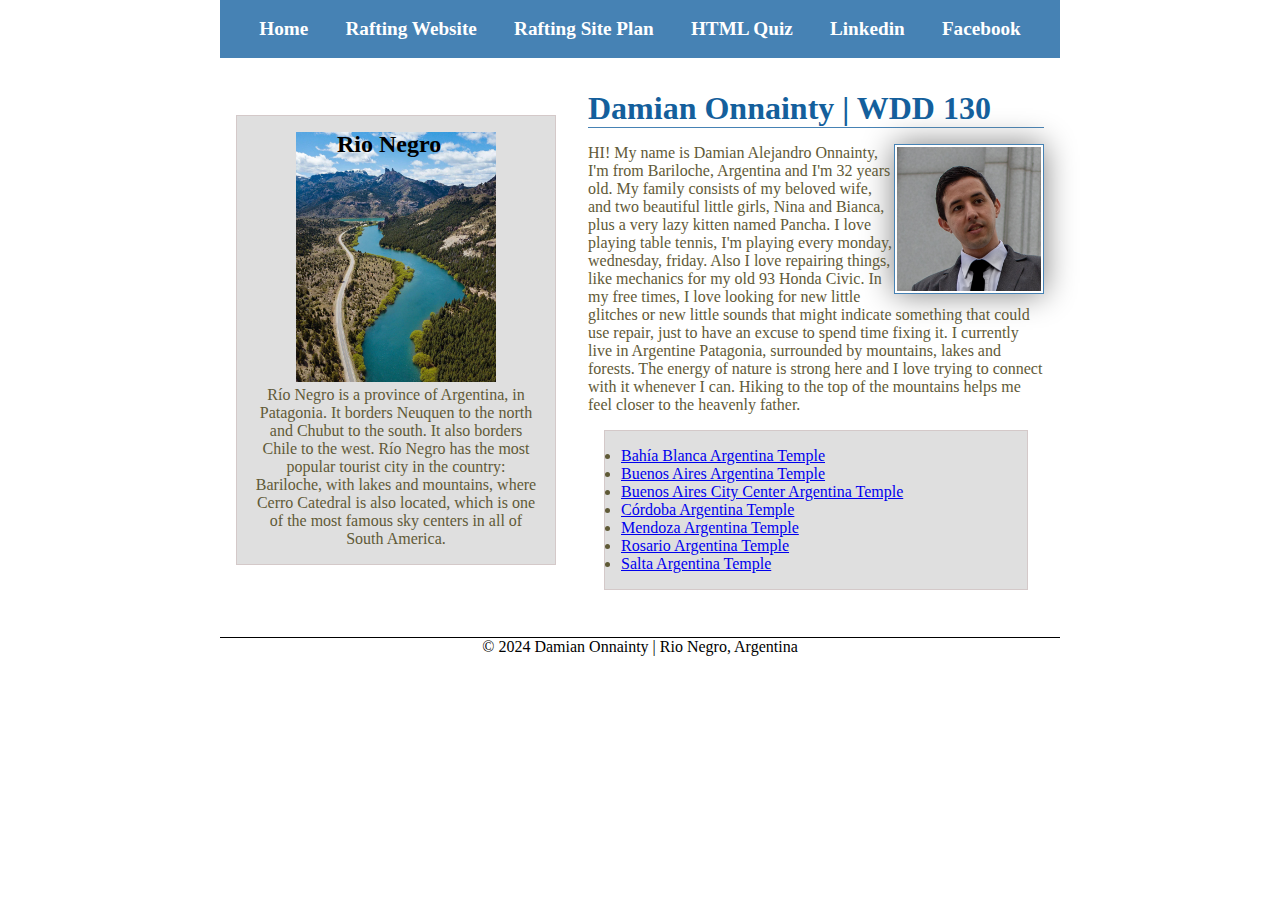
<file: index.html>
<!-- Last modified date: 2024-05-22 -->

<!DOCTYPE html>
<html lang="en-US">
<head>
    <link rel="stylesheet" href="styles/styles.css">
    <meta charset="utf-8">
    <meta name="viewport" content="width=device-width, initial-scale=1.0">

    <title>Damian Onnainty | WDD 130</title>
    <meta name="description" content="A common layout on the web called 'index'">
    <meta name="author" content="Damian Onnainty">
</head>
<body>
    <header>
        <nav>
            <a href="#">Home</a>
            <a href="wwr/">Rafting Website</a>
            <a href="wwr/site-plan-rafting.html">Rafting Site Plan</a>
            <a href="quiz.html">HTML Quiz</a>
            <a href="https://linkedin.com/in/damian-onnainty/">Linkedin</a>
            <a href="https://facebook.com/">Facebook</a>
        </nav>
    </header>

    <div class="grid">
        <main>
            <h1>Damian Onnainty | WDD 130</h1>
            <img src="images/profile.jpg" alt="Hi, I'm Damian Onnainty" width="200">
            <p>HI! My name is Damian Alejandro Onnainty, I'm from Bariloche, 
            Argentina and I'm 32 years old. My family consists of my beloved wife, 
            and two beautiful little girls, Nina and Bianca, plus a very lazy kitten 
            named Pancha. I love playing table tennis, I'm playing every monday, wednesday,
            friday. Also I love repairing things, like mechanics for my old 93 Honda Civic. 
            In my free times, I love looking for new little glitches or new little sounds 
            that might indicate something that could use repair, just to have an excuse to spend 
            time fixing it. I currently live in Argentine Patagonia, surrounded by mountains, 
            lakes and forests. The energy of nature is strong here and I love trying to connect 
            with it whenever I can. Hiking to the top of the mountains helps me feel closer 
            to the heavenly father.</p>
            <ul class="box">
                <li><a href="https://www.churchofjesuschrist.org/temples/details/bahia-blanca-argentina-temple?lang=eng" target="_blank">Bahía Blanca Argentina Temple</a></li>
                <li><a href="https://www.churchofjesuschrist.org/temples/details/buenos-aires-argentina-temple?lang=eng" target="_blank">Buenos Aires Argentina Temple</a></li>
                <li><a href="https://www.churchofjesuschrist.org/temples/details/buenos-aires-city-center-argentina-temple?lang=eng" target="_blank">Buenos Aires City Center Argentina Temple</a></li>
                <li><a href="https://www.churchofjesuschrist.org/temples/details/cordoba-argentina-temple?lang=eng" target="_blank">Córdoba Argentina Temple</a></li>
                <li><a href="https://www.churchofjesuschrist.org/temples/details/mendoza-argentina-temple?lang=eng" target="_blank">Mendoza Argentina Temple</a></li>
                <li><a href="https://www.churchofjesuschrist.org/temples/details/rosario-argentina-temple?lang=eng" target="_blank">Rosario Argentina Temple</a></li>
                <li><a href="https://www.churchofjesuschrist.org/temples/details/salta-argentina-temple?lang=eng" target="_blank">Salta Argentina Temple</a></li>
            </ul>
        </main>

        <aside class="box">
            <h2>Rio Negro</h2>
            <img src="images/Rio-Negro-Argentina.jpg" alt="Bariloche, Rio Negro Landscape">
            <p>Río Negro is a province of Argentina, in Patagonia. 
            It borders Neuquen to the north and Chubut to the south.
            It also borders Chile to the west. 
            Río Negro has the most popular tourist city in the country: Bariloche, 
            with lakes and mountains, where Cerro Catedral is also located, 
            which is one of the most famous sky centers in all of South America.</p>
        </aside>
    </div>
    
    <footer>
        <p>&copy; 2024 Damian Onnainty | Rio Negro, Argentina</p>
    </footer>
</body>

</html>
</file>
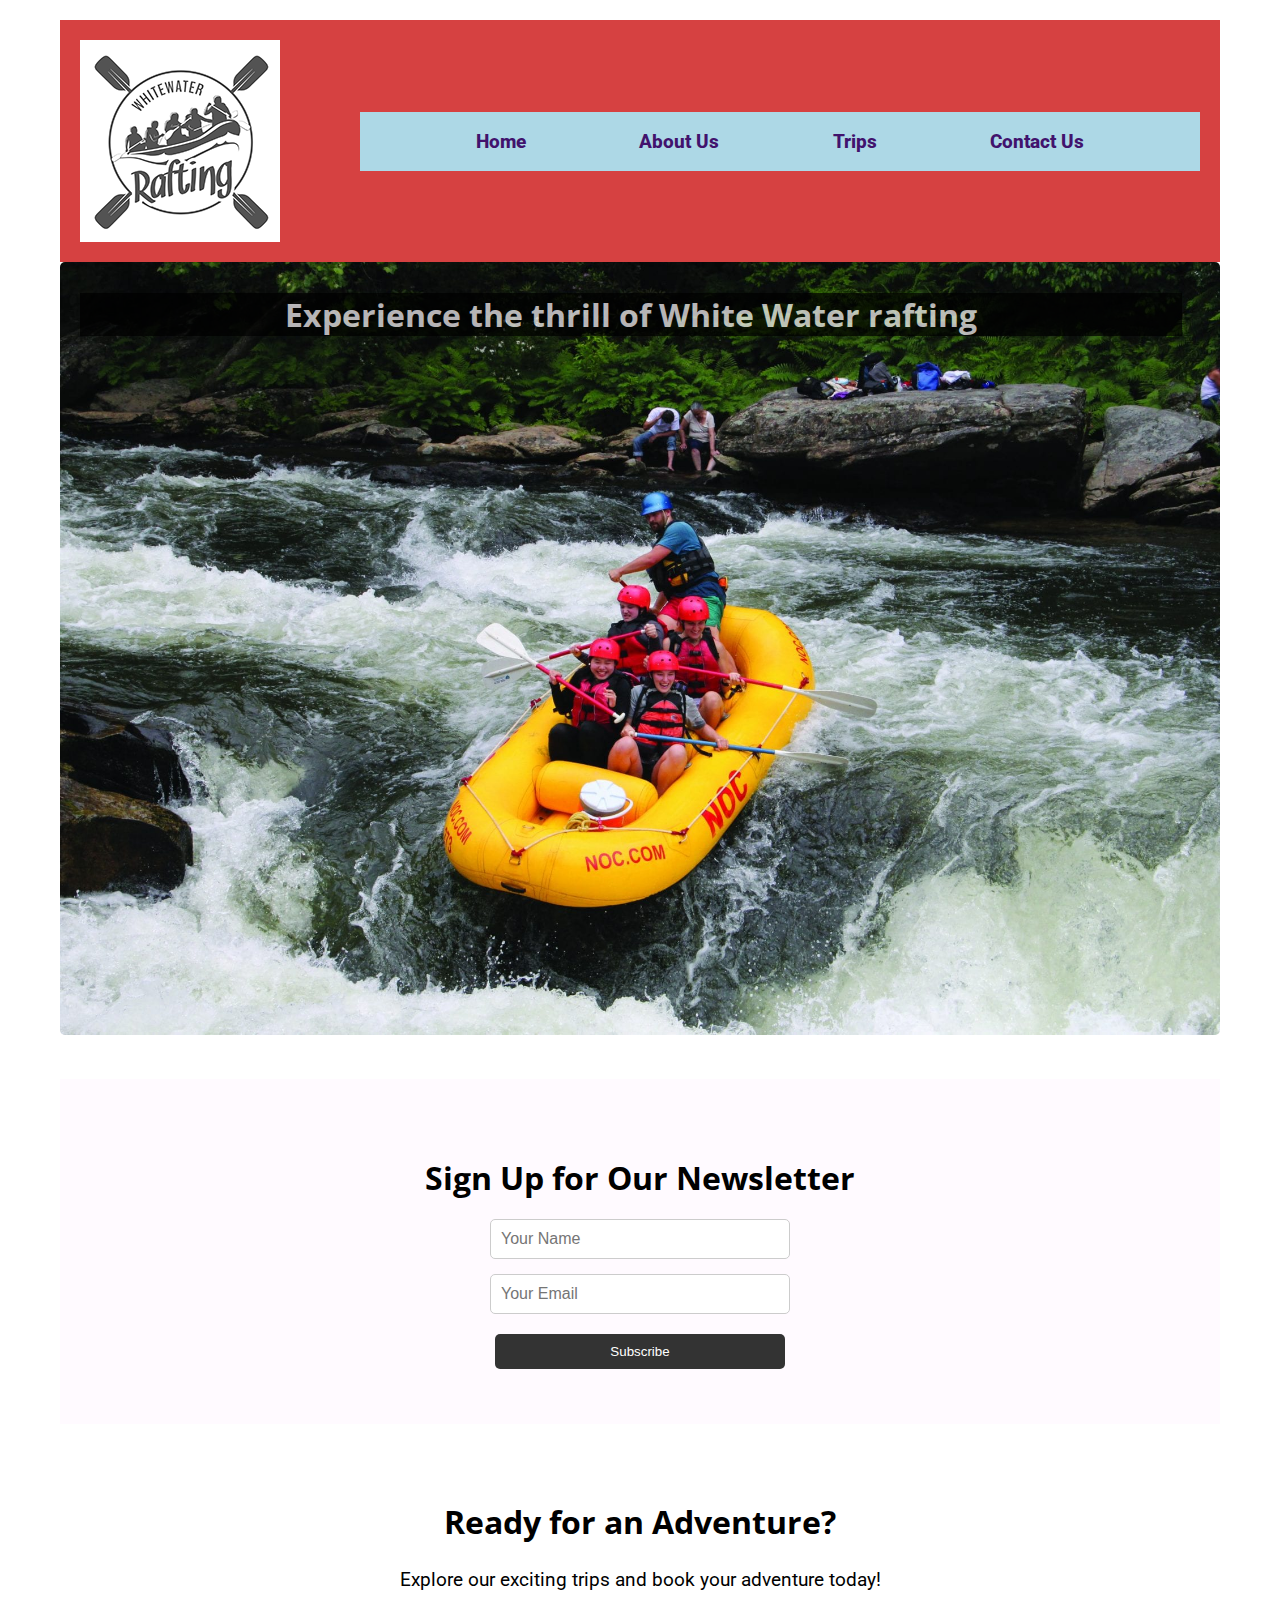
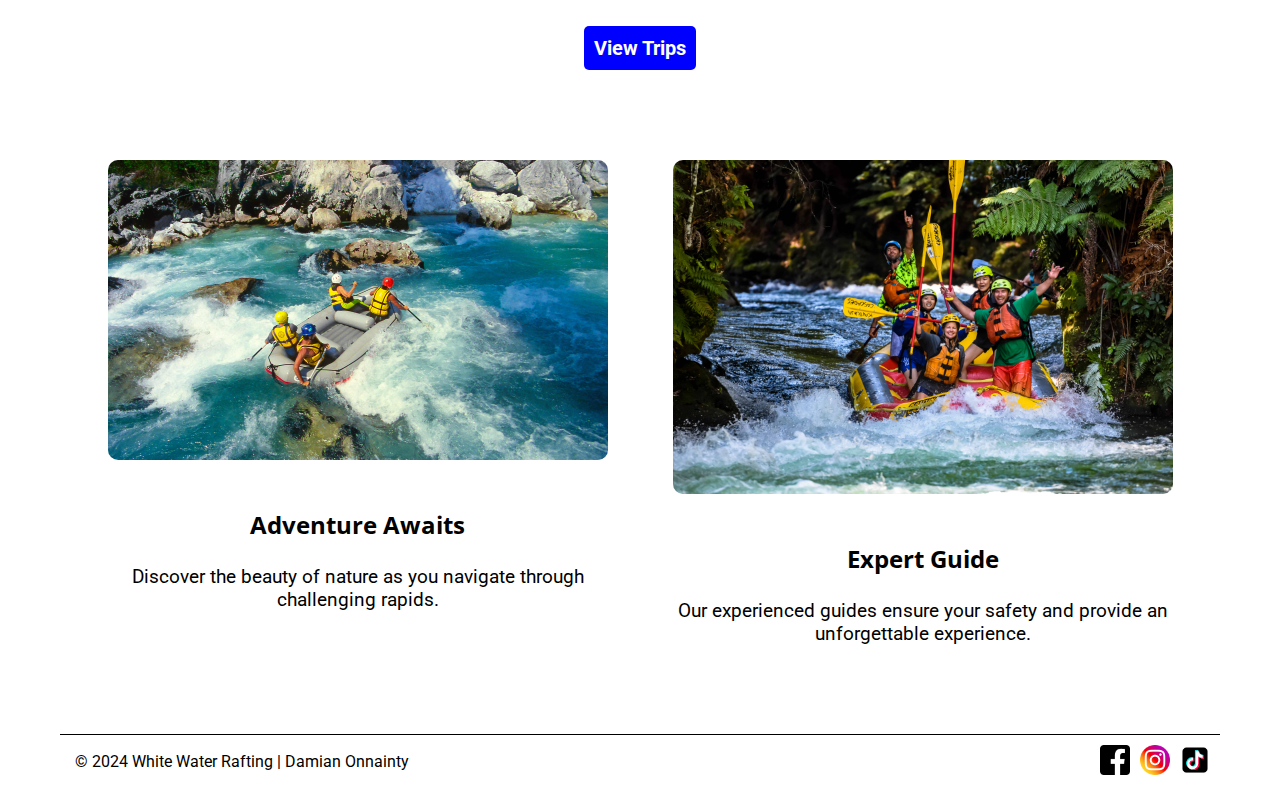
<file: wwr/index.html>
<!DOCTYPE html>
<html lang="en-US">
<head>
    <link rel="stylesheet" href="styles/rafting.css">
    <meta charset="utf-8">
    <meta name="viewport" content="width=device-width, initial-scale=1.0">
    <title>Home | Damian Onnainty</title>
    <meta name="description" content="Contact information">
    <meta name="author" content="Damian Onnainty">
</head>
<body>
    <header>
        <img src="images/logo.png" alt="Rafting Site Logo">
        <nav>
            <a href="index.html">Home</a>
            <a href="about.html">About Us</a>
            <a href="trips.html">Trips</a>
            <a href="contact.html">Contact Us</a>
        </nav>
    </header>

    <main>
        <section class="hero1">
             <img src="images/friendly.jpg" alt="Rafting Adventure">
             <h1>Experience the thrill of White Water rafting</h1>
        </section>
 
        <section class="newsletter">
             <h2>Sign Up for Our Newsletter</h2>
             <form>
                 <input type="text" placeholder="Your Name">
                 <input type="text" placeholder="Your Email">
                 <button type="submit">Subscribe</button> 
             </form>
        </section>
        <section class="call-to-action">
             <h2>Ready for an Adventure?</h2>
             <p>Explore our exciting trips and book your adventure today!</p>
             <a href="trips.html" class="button">View Trips</a>
        </section>
 
        <section class="grid-layout">
             <div class="grid-items">
                 <img src="images/rafting_experience1.jpg" alt="Rafting Experience 1">
                 <h3>Adventure Awaits</h3>
                 <p>Discover the beauty of nature as you navigate through challenging rapids.</p>
             </div>
             <div class="grid-items">
                 <img src="images/rafting_experience2.jpg" alt="Rafting Experience 2">
                 <h3>Expert Guide</h3>
                 <p>Our experienced guides ensure your safety and provide an unforgettable experience.</p>
             </div>
        </section>
    </main>

    <footer>
        <p>&copy; 2024 White Water Rafting | Damian Onnainty</p>
        <div class="social-links">
            <a href="https://facebook.com"><img src="images/logo-facebook.png" alt="Facebook"></a>
            <a href="https://instagram.com"><img src="images/logo-ig.png" alt="Instagram"></a>
            <a href="https://tiktok.com"><img src="images/tik-tok-logo.png" alt="TikTok"></a>
        </div>
    </footer>
</body>
</html>
</file>
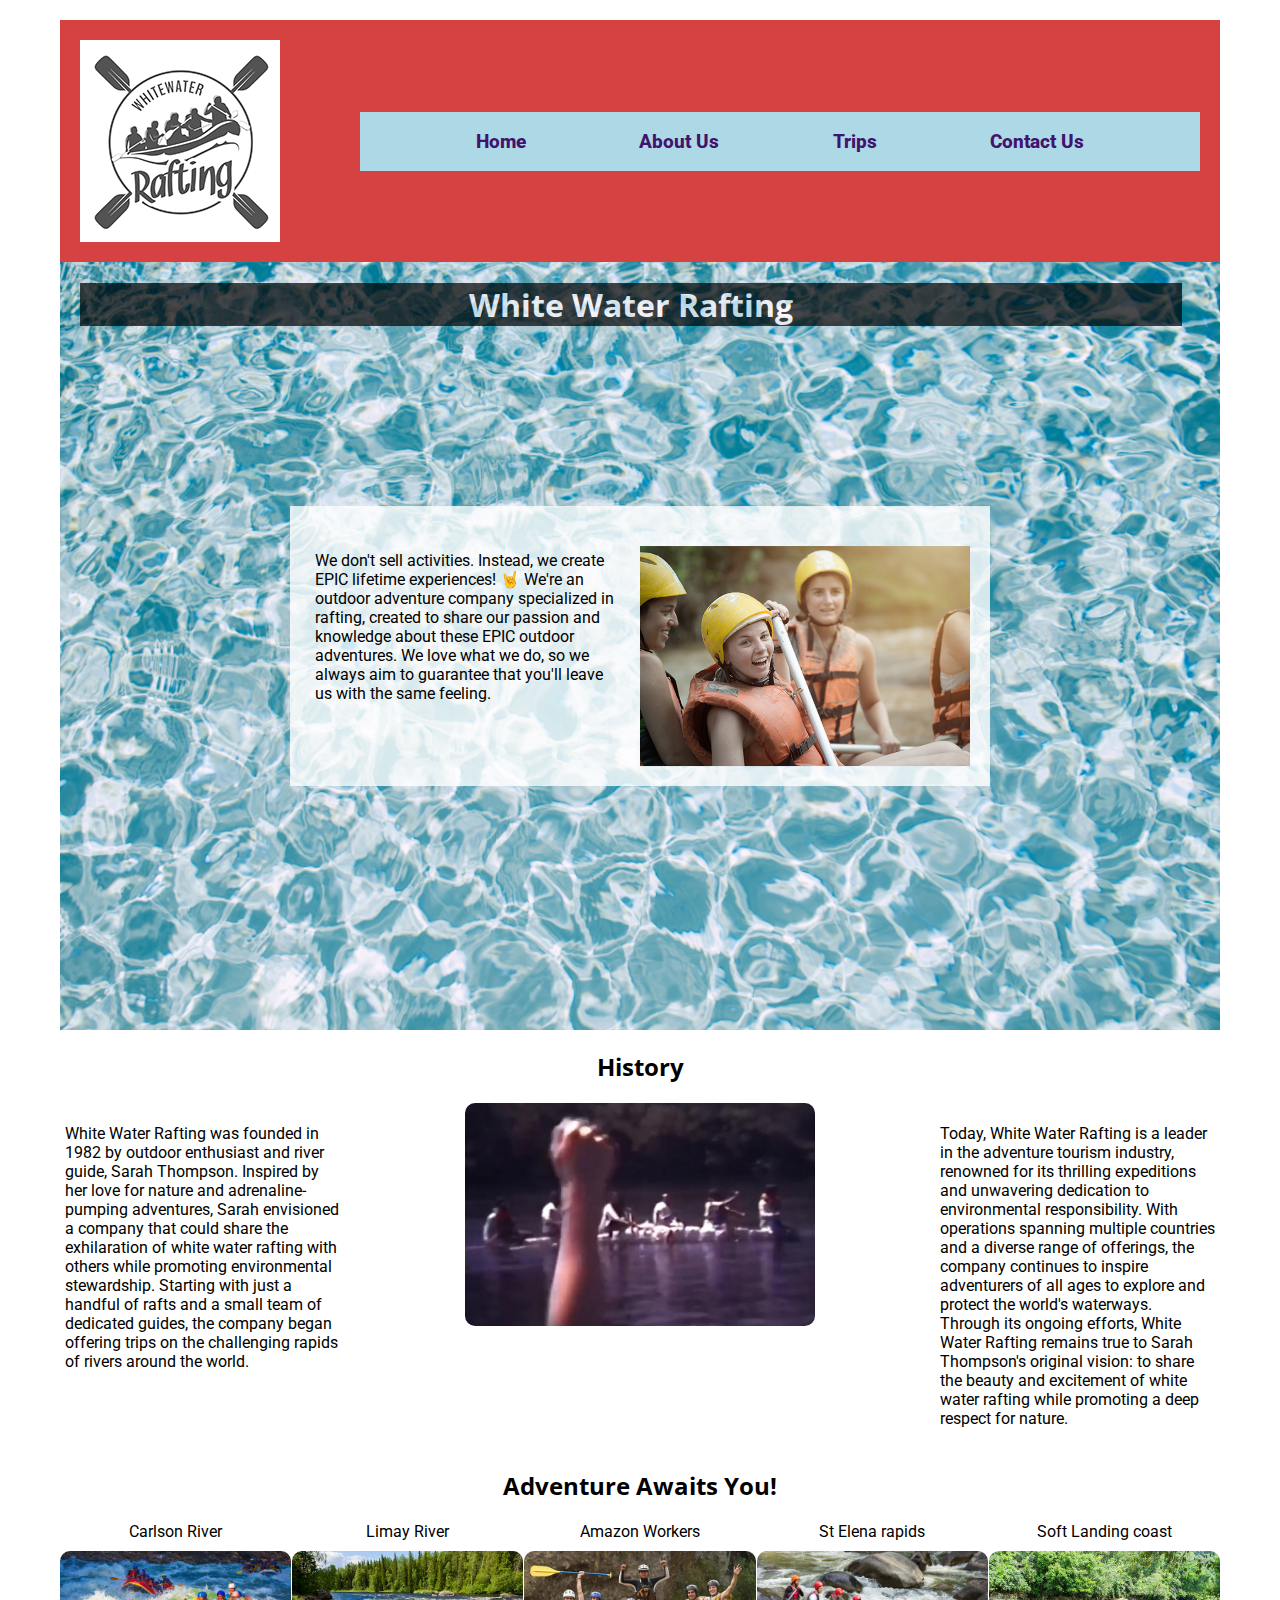
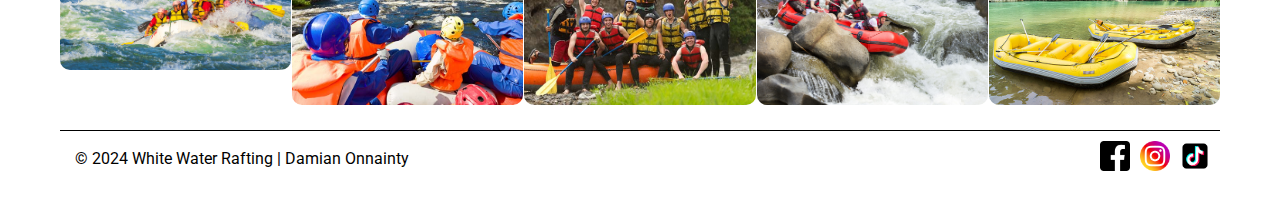
<file: wwr/about.html>
<!DOCTYPE html>
<html lang="en-US">
<head>
    <link rel="stylesheet" href="styles/rafting.css">
    <meta charset="utf-8">
    <meta name="viewport" content="width=device-width, initial-scale=1.0">
    <title>About us | White Water Rafting</title>
    <meta name="description" content="Includes the information about the company">
    <meta name="author" content="Damian Onnainty">
</head>
<body>
    <header>
        <img src="images/logo.png" alt="Logo">
        <nav>
            <a href="index.html">Home</a>
            <a href="about.html">About Us</a>
            <a href="trips.html">Trips</a>
            <a href="contact.html">Contact Us</a>
        </nav>
    </header>

    <main>
        <div class="hero">
            <img src="images/river-wide2.jpeg" alt="Hero">
            <h1>White Water Rafting</h1>
            <article>
                <h2></h2>
                <img src="images/rafting21_600.png" alt="Rafting Employee">
                <p>We don't sell activities. Instead, we create EPIC lifetime experiences! 🤘
                We're an outdoor adventure company specialized in rafting, created to share our passion and knowledge about these EPIC outdoor adventures.
                We love what we do, so we always aim to guarantee that you'll leave us with the same feeling.
                </p>
            </article>
        </div>

        <section>
            <h2>History</h2>
            <div class="history">
                <p>White Water Rafting was founded in 1982 by outdoor enthusiast and river guide, Sarah Thompson. Inspired by her love for nature and adrenaline-pumping adventures, Sarah envisioned a company that could share the exhilaration of white water rafting with others while promoting environmental stewardship. Starting with just a handful of rafts and a small team of dedicated guides, the company began offering trips on the challenging rapids of rivers around the world.</p>
                <img src="images/history.jpg" alt="History">
                <p>Today, White Water Rafting is a leader in the adventure tourism industry, renowned for its thrilling expeditions and unwavering dedication to environmental responsibility. With operations spanning multiple countries and a diverse range of offerings, the company continues to inspire adventurers of all ages to explore and protect the world's waterways. Through its ongoing efforts, White Water Rafting remains true to Sarah Thompson's original vision: to share the beauty and excitement of white water rafting while promoting a deep respect for nature.</p>
            </div>
        </section>

        <section>
            <h2>Adventure Awaits You!</h2>
            <div class="figu">
                <figure>
                    <figcaption>Carlson River</figcaption>
                    <img src="images/rafting12_1024.jpg" alt="rafting">
                </figure>
                <figure>
                    <figcaption>Limay River</figcaption>
                    <img src="images/rafting52_600.jpg" alt="Rafting">
                </figure>
                <figure>
                    <figcaption>Amazon Workers</figcaption>
                    <img src="images/rafting59_600.jpg" alt="Rafting">
                </figure>
                <figure>
                    <figcaption>St Elena rapids</figcaption>
                    <img src="images/rafting40_1024.jpg" alt="Rafting">
                </figure>
                <figure>
                    <figcaption>Soft Landing coast</figcaption>
                    <img src="images/rafting26_600.jpg" alt="Rafting">
                </figure>
            </div>
            
        </section>
    </main>
 
    <footer>
        <p>&copy; 2024 White Water Rafting | Damian Onnainty</p>
        <div class="social-links">
            <a href="https://facebook.com"><img src="images/logo-facebook.png" alt="Facebook"></a>
            <a href="https://instagram.com"><img src="images/logo-ig.png" alt="Instagram"></a>
            <a href="https://tiktok.com"><img src="images/tik-tok-logo.png" alt="TikTok"></a>
        </div>
    </footer>
</body>
</html>
</file>
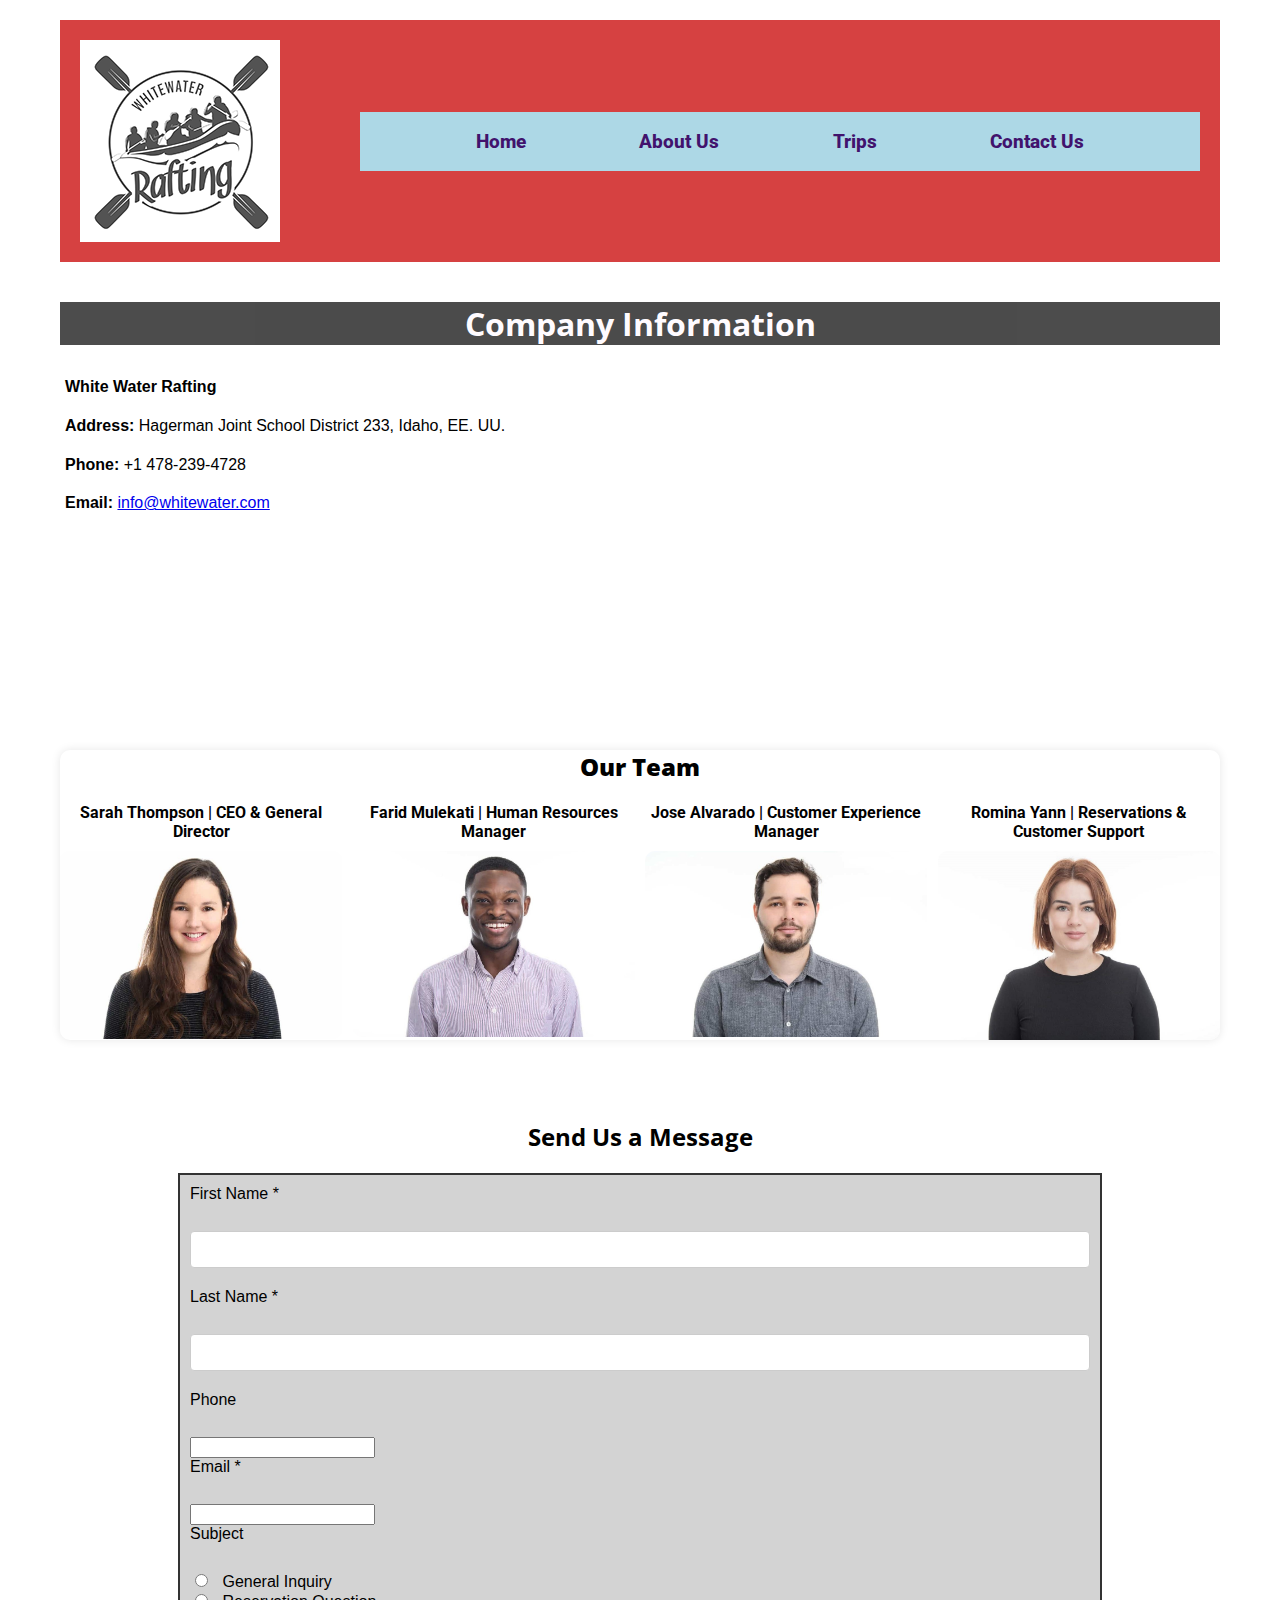
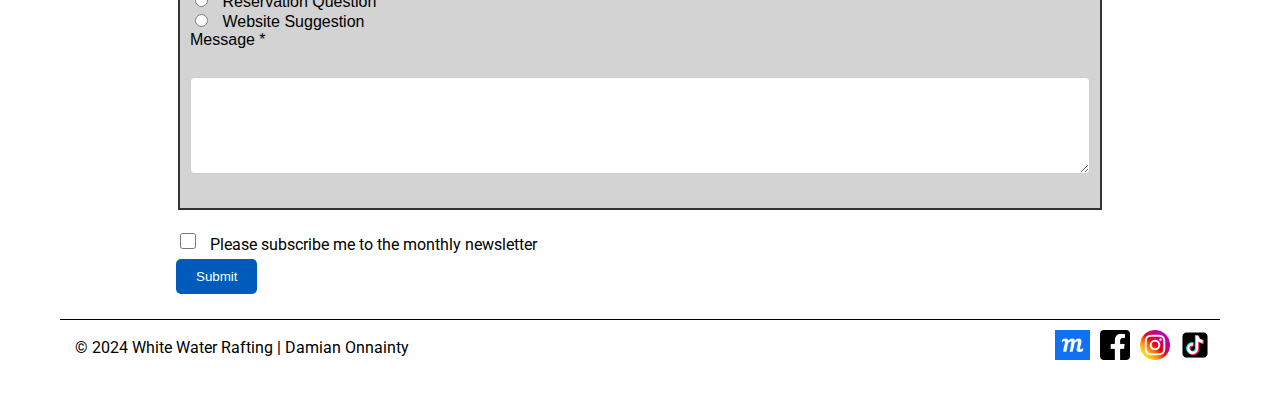
<file: wwr/contact.html>
<!DOCTYPE html>
<html lang="en-US">
<head>
    <link rel="stylesheet" href="styles/rafting.css">
    <meta charset="utf-8">
    <meta name="viewport" content="width=device-width, initial-scale=1.0">
    <title>Contact us | White Water Rafting</title>
    <meta name="description" content="Contact information">
    <meta name="author" content="Damian Onnainty">
</head>
<body>
    <header>
        <img src="images/logo.png" alt="Rafting Site Logo">
        <nav>
            <a href="index.html">Home</a>
            <a href="about.html">About Us</a>
            <a href="trips.html">Trips</a>
            <a href="contact.html">Contact Us</a>
        </nav>
    </header>

    <main>
        <section class="company-info-section">
            <h1>Company Information</h1>
            <div class="company-info-grid">
                <div class="company-details">
                    <p><b>White Water Rafting</b></p>
                    <p><b>Address:</b> Hagerman Joint School District 233, Idaho, EE. UU.</p>
                    <p><b>Phone:</b> +1 478-239-4728</p>
                    <p><b>Email:</b> <a href="mailto:info@whitewater.com">info@whitewater.com</a></p>
                </div>
                <div class="map">
                    <iframe src="https://www.google.com/maps/embed?pb=!1m21!1m12!1m3!1d434.91436390958734!2d-114.89339346277785!3d42.83603307126429!2m3!1f0!2f0!3f0!3m2!1i1024!2i768!4f13.1!4m6!3e6!4m0!4m3!3m2!1d42.8360372!2d-114.8933153!5e0!3m2!1ses!2sar!4v1716397989158!5m2!1ses!2sar" allowfullscreen></iframe>
                </div>
            </div>
        </section>

        <section class="employees">
            <h2><strong>Our Team</strong></h2>
            <div class="employee">
                <figure>
                    <figcaption><b>Sarah Thompson | CEO & General Director</b></figcaption>
                    <img src="images/profiles_photo/SarahThompson.jpg" alt="Employee">
                </figure>
                <figure>
                    <figcaption><b>Farid Mulekati | Human Resources Manager</b></figcaption>
                    <img src="images/profiles_photo/FaridMulekati.jpg" alt="Employee">
                </figure>
                <figure>
                    <figcaption><b>Jose Alvarado | Customer Experience Manager</b></figcaption>
                    <img src="images/profiles_photo/JoseAlvarado.jpg" alt="Employee">
                </figure>
                <figure>
                    <figcaption><b>Romina Yann | Reservations & Customer Support</b></figcaption>
                    <img src="images/profiles_photo/RominaYann.jpg" alt="Employee">
                </figure>
            </div>
        </section>

        <section class="form">
            <h2>Send Us a Message</h2>
            <form action="/submit-quiz" method="post">
                <fieldset>
                    <div>
                        <label for="firstName">First Name *</label><br>
                        <input type="text" id="firstName" name="firstName" required>
                    </div>

                    <div>
                        <label for="lastName">Last Name *</label><br>
                        <input type="text" id="lastName" name="lastName" required>
                    </div>

                    <div>
                        <label for="phone">Phone</label><br>
                        <input id="phone" name="phone">
                    </div>

                    <div>
                        <label for="email">Email *</label><br>
                        <input id="email" name="email" required>
                    </div>

                    <div>
                        <label>Subject</label><br>
                        <input type="radio" id="info" name="subject" value="Info">
                        <label for="info">General Inquiry</label><br>
                        <input type="radio" id="availability" name="subject" value="availability">
                        <label for="availability">Reservation Question</label><br>
                        <input type="radio" id="web" name="subject" value="web">
                        <label for="web">Website Suggestion</label>
                    </div>


                    <div>
                        <label for="message">Message *</label><br>
                        <textarea id="message" name="message" rows="5" cols="40" required></textarea>
                    </div>
                </fieldset>
                <div>
                    <input type="checkbox" id="subscribe" name="subscribe" required>
                    <label for="subscribe">Please subscribe me to the monthly newsletter</label>
                </div>
                <button type="submit">Submit</button>
            </form>
        </section>
    </main>
    <footer>
        <p>&copy; 2024 White Water Rafting | Damian Onnainty</p>
        <div class="social-links">
            <a href="https://app.moqups.com/kOOHJhOQp72PhK2BQtRANDQ9X5PG9F7o/view/page/ad12de680"><img src="images/mockup-logo.png" alt="Mockup - Contact Us wireframe"></a>
            <a href="https://facebook.com"><img src="images/logo-facebook.png" alt="Facebook"></a>
            <a href="https://instagram.com"><img src="images/logo-ig.png" alt="Instagram"></a>
            <a href="https://tiktok.com"><img src="images/tik-tok-logo.png" alt="TikTok"></a>
        </div>
    </footer>
</body>
</html>
</file>
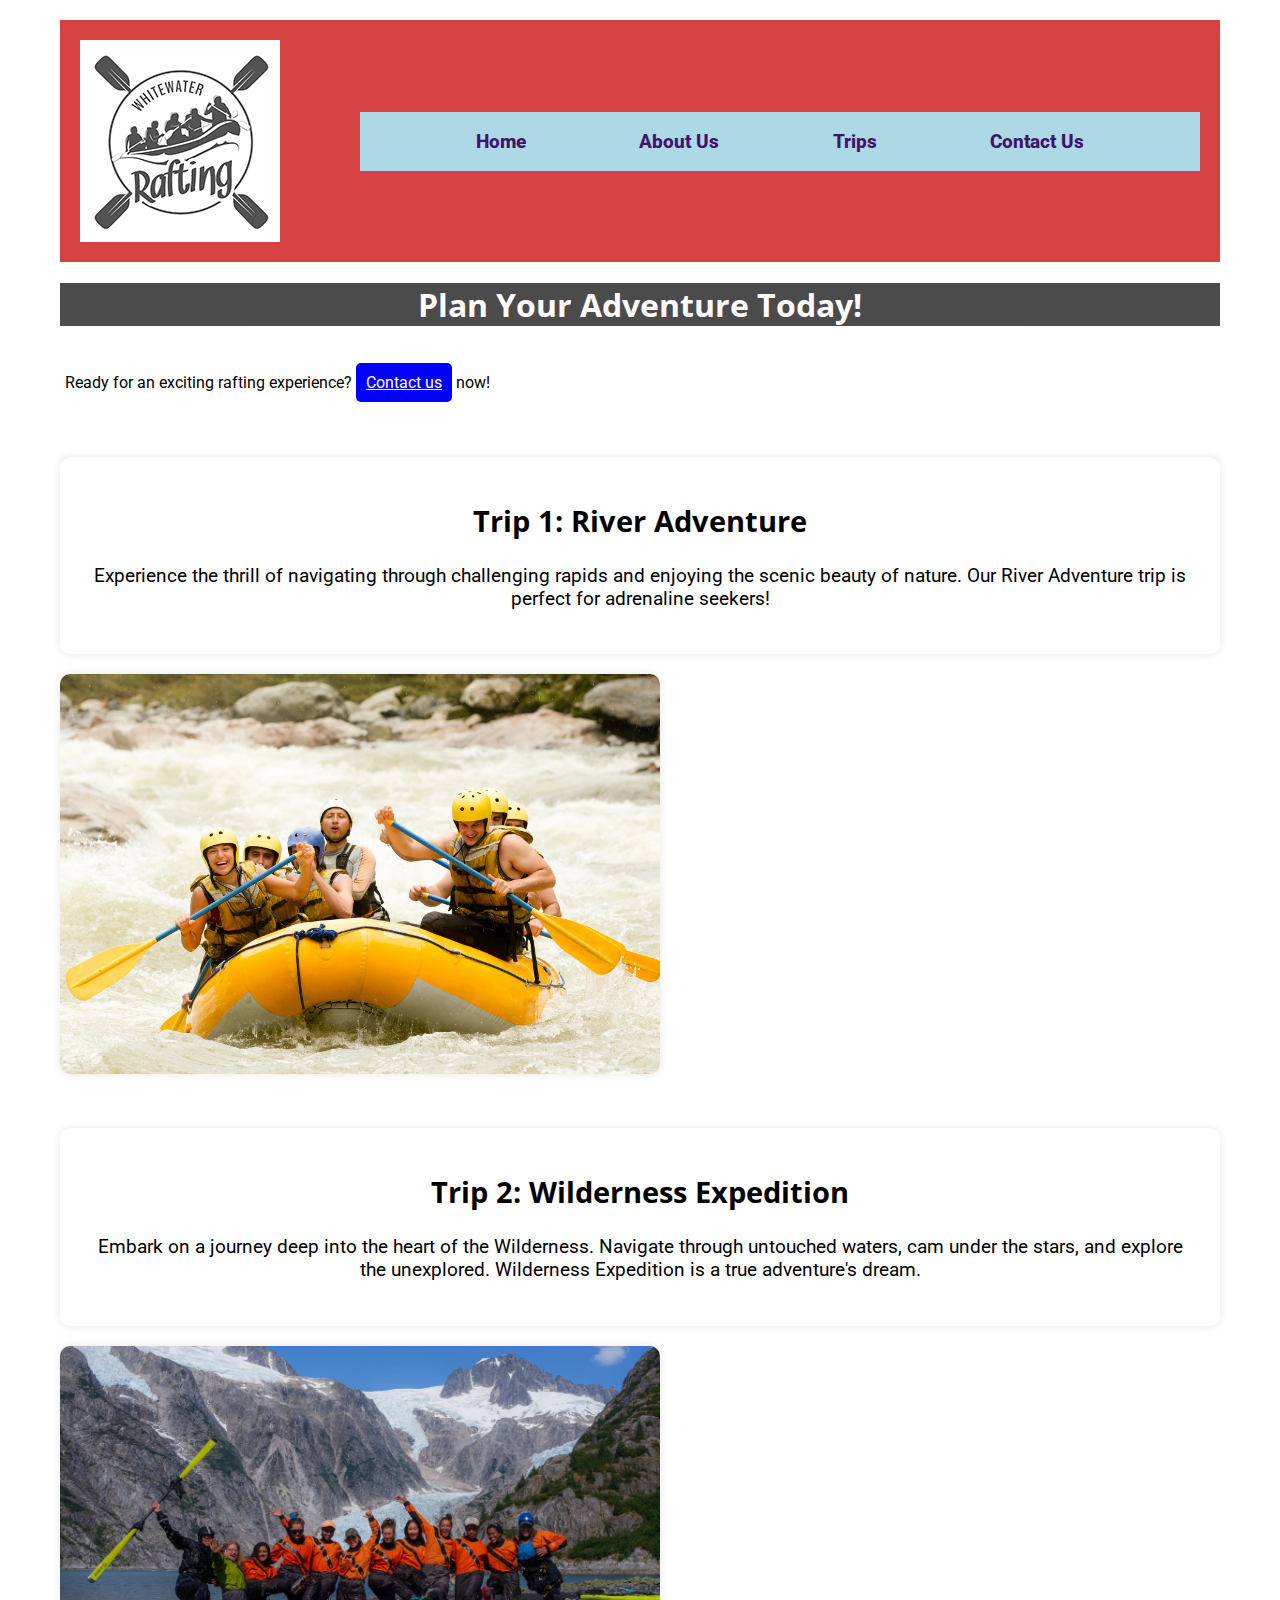
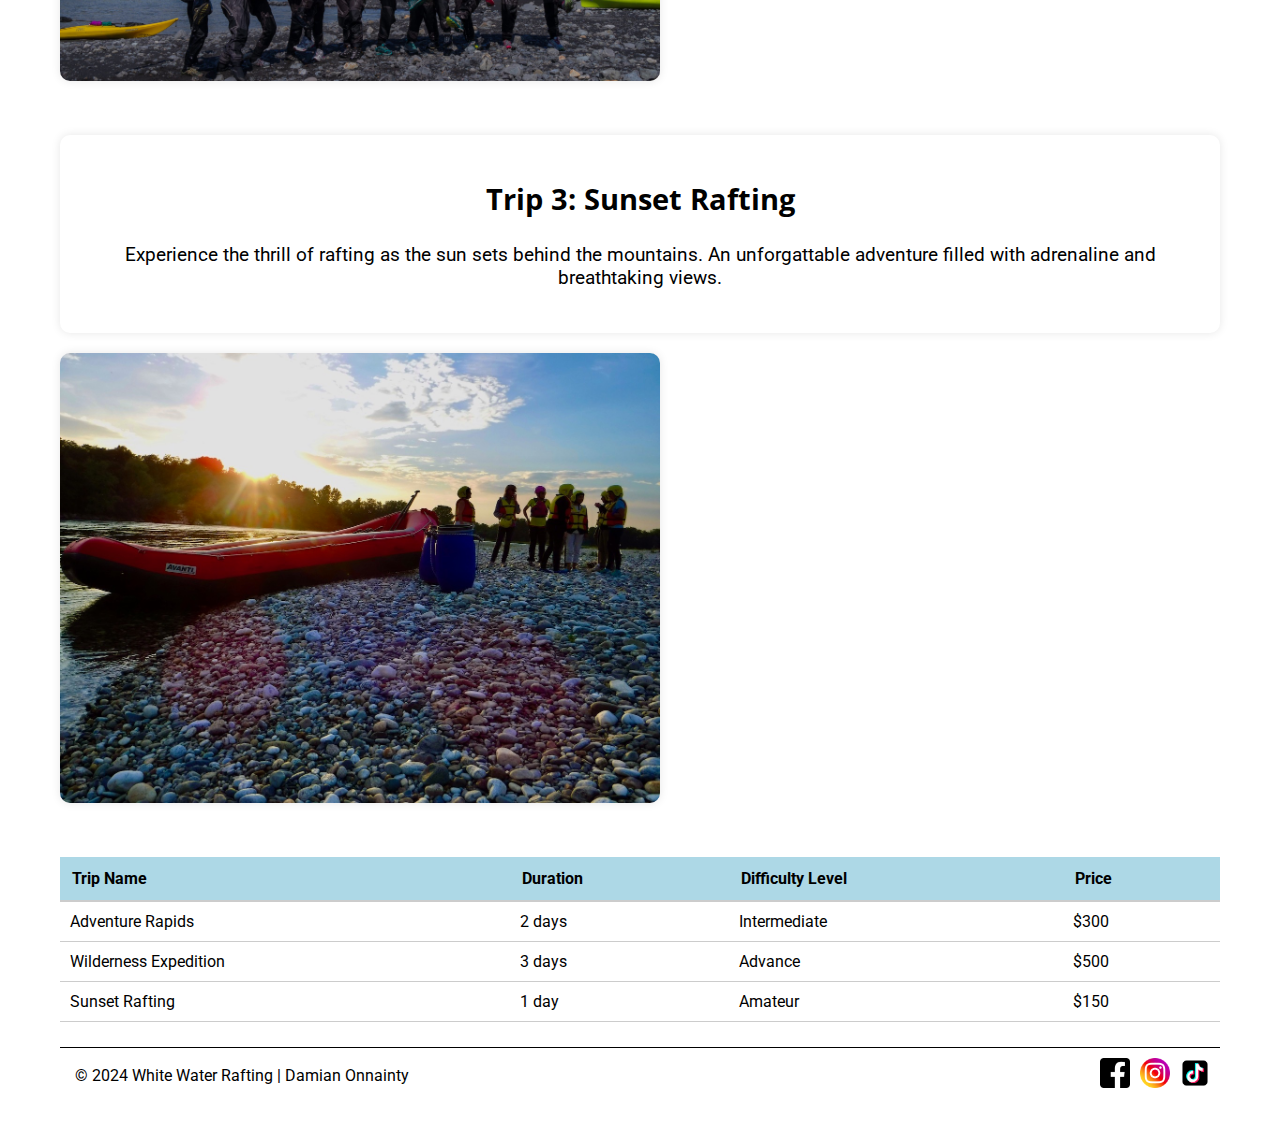
<file: wwr/trips.html>
<!DOCTYPE html>
<html lang="en-US">
<head>
    <link rel="stylesheet" href="styles/rafting.css">
    <meta charset="utf-8">
    <meta name="viewport" content="width=device-width, initial-scale=1.0">
    <title>Trips | Damian Onnainty</title>
    <meta name="description" content="Trips">
    <meta name="author" content="Damian Onnainty">
</head>
<body>
    <header>
        <img src="images/logo.png" alt="Rafting Site Logo">
        <nav>
            <a href="index.html">Home</a>
            <a href="about.html">About Us</a>
            <a href="trips.html">Trips</a>
            <a href="contact.html">Contact Us</a>
        </nav>
    </header>

    <main>
        <section class="cta-section">
            <h1>Plan Your Adventure Today!</h1>
            <p>Ready for an exciting rafting experience? <a href="contact.html" class="button">Contact us</a> now!</a></p>
        </section>
        <section class="trip">
            <div class="trip-info">
                <h2>Trip 1: River Adventure</h2>
                <p>Experience the thrill of navigating through challenging rapids and enjoying the scenic beauty of nature. Our River Adventure trip is perfect for adrenaline seekers!</p>
            </div>
            <div class="trip-image">
                <img src="images/river_adventure.jpg" alt="River Adventure">
            </div>
        </section>

        <section class="trip">
            <div class="trip-info">
                <h2>Trip 2: Wilderness Expedition</h2>
                <p>Embark on a journey deep into the heart of the Wilderness. Navigate through untouched waters, cam under the stars, and explore the unexplored. Wilderness Expedition is a true adventure's dream.</p>
            </div>
            <div class="trip-image">
                <img src="images/wilderness_exepdition.jpg" alt="Wilderness Expedition">
            </div>
        </section>

        <section class="trip">
            <div class="trip-info">
                <h2>Trip 3: Sunset Rafting</h2>
                <p>Experience the thrill of rafting as the sun sets behind the mountains. An unforgattable adventure filled with adrenaline and breathtaking views. </p>
            </div>
            <div class="trip-image">
                <img src="images/sunset_rafting.jpg" alt="Sunset Rafting">
            </div>
        </section>
        <table>
            <thead>
                <tr>
                    <th>Trip Name</th>
                    <th>Duration</th>
                    <th>Difficulty Level</th>
                    <th>Price</th>
                </tr>
            </thead>
            <tbody>
                <tr>
                    <td>Adventure Rapids</td>
                    <td>2 days</td>
                    <td>Intermediate</td>
                    <td>$300</td>
                </tr>
            </tbody>
            <tbody>
                <tr>
                    <td>Wilderness Expedition</td>
                    <td>3 days</td>
                    <td>Advance</td>
                    <td>$500</td>
                </tr>
            </tbody>
            <tbody>
                <tr>
                    <td>Sunset Rafting</td>
                    <td>1 day</td>
                    <td>Amateur</td>
                    <td>$150</td>
                </tr>
            </tbody>
        </table>
    </main> 
    
    <footer>
        <p>&copy; 2024 White Water Rafting | Damian Onnainty</p>
        <div class="social-links">
            <a href="https://facebook.com"><img src="images/logo-facebook.png" alt="Facebook"></a>
            <a href="https://instagram.com"><img src="images/logo-ig.png" alt="Instagram"></a>
            <a href="https://tiktok.com"><img src="images/tik-tok-logo.png" alt="TikTok"></a>
        </div>
    </footer>
</body>
</html>
</file>
<file: wwr/styles/rafting.css>
@import url('https://fonts.googleapis.com/css2?family=Berkshire+Swash&family=Freeman&family=Open+Sans:wght@300..800;ital@0;1&family=Roboto:wght@100;300;400;500;700;900&family=Rock+Salt&display=swap');

/*--------------Root-----------*/
:root {
    --primary-color: #000000;
    --secondary-color: #F86624;
    --accent1-color: #d64141;
    --accent2-color: #662E9B;
    --heading-font: 'Open Sans', sans-serif;
    --paragraph-font: 'Roboto', sans-serif;
    --nav-background-color: lightblue;
    --nav-link-color: #41136d;
    --nav-hover-link-color: #631015;
    --nav-hover-background-color: rgb(123, 159, 189);
}

*, *::before, *::after {
    box-sizing: border-box;
}

body {
    font-family: var(--paragraph-font), sans-serif;
    max-width: 1200px;
    padding: 20px;
    margin: 0 auto;
}

h1, h2, h3, h4, h5, h6 {
    font-family: var(--heading-font);
    color: var(--primary-color);
}

h1 {
    color: #fffaff;
    text-align: center;
    background-color: var(--primary-color);
    opacity: .7;
}

h2 {
    text-align: center;
}

header {
    padding: 20px;
    background-color: var(--accent1-color);
    display: grid;
    grid-template-columns: 1fr 3fr;
    align-items: center;
}

header h1 {
    font-size: 1.5rem;
}

.logo img {
    margin: 0 0.25rem 0 1rem;
    width: 25px;
    border-radius: 10px;
    height: auto;
}

p {
    padding: 5px;
}

/*--------Company information----------*/
.company-info-section {
    margin-top: 40px;
}

.company-info-section h1 {
    text-align: center;
}

.company-info-grid {
    display: grid;
    grid-template-columns: 1fr 1fr;
    gap: 5px;
    align-items: start;
}

.company-details {
    font-family: Arial, sans-serif;
    line-height: 1.6;
}

.company-details p {
    margin: 3px 0;
}

.map {
    position: relative;
}

.map iframe {
    width: 100%;
    height: 300px;
    border: 0;
}

h2.a {
    font-size: 2em;
    margin: 10px 0 20px;
}

.adventures {
    display: flex;
    justify-content: space-around;
    padding: 10px;
}

.adventure {
    text-align: center;
}

.adventure img {
    width: 100%;
    height: auto;
    max-width: 600px;
    border-radius: 10px;
}

/*--------------Navigation-----------*/
nav {
    background-color: var(--nav-background-color);
    padding: 10px;
    display: flex;
    justify-content: space-evenly;
    align-items: center;
}

nav a {
    display: block;
    color: var(--nav-link-color);
    padding: 0.5rem;
    text-decoration: none;
    font-size: 1.2rem;
    font-weight: 800;
}

nav a:link,
nav a:visited {
    color: var(--nav-link-color);
}

nav a:hover {
    color: var(--nav-hover-link-color);
    background-color: var(--nav-hover-background-color);
    text-decoration: underline;
}

div {
    position: relative;
}

/*--------------Hero1-----------*/
.hero1 {
    position: relative;
    margin-bottom: 40px;
    text-align: center;
}

.hero1 img {
    width: 100%;
    height: auto;
    border-radius: 5px;
}

.hero1 article {
    position: absolute;
    bottom: 10px;
    left: 5px;
    margin: 10px;
    padding: 10px;
    background-color: white;
    opacity: .7;
}

.hero1 article p {
    font-size: large;
    font-weight: bolder;
}

.hero1 h1 {
    position: absolute;
    top: 10px;
    left: 20px;
    font-size: 2em;
    text-align: center;
    width: 95%;
}

.hero1 article img {
    width: 150px;
    height: auto;
    float: right;
}

.hero1 article {
    top: 30%;
    height: 36%;
}
/*--------------hero-----------*/

.hero img {
    display: block;
    width: 100%;
    height: auto;
}

.hero h1 {
    position: absolute;
    top: 0px;
    left: 20px;
    font-size: 2em;
    text-align: center;
    width: 95%;
}

.hero article {
    position: absolute;
    top: 50%;
    left: 50%;
    transform: translate(-50%, -50%);
    background-color: rgba(255, 255, 255, 0.8);
    padding: 20px;
    width: 80%;
    max-width: 700px;
}

.hero article img {
    float: right;
    width: 50%;
    height: auto;
    margin-left: 20px;
}

/*--------------History-----------*/
.history {
    display: grid;
    grid-template-columns: 1fr 2fr 1fr;
    gap: 10px;
    grid-column: 2;
}

.history img {
    display: block;
    width: 350px;
    height: auto;
    border-radius: 10px;
    margin: 0 auto;
}

/*--------------Figures-----------*/
.figu {
    display: grid;
    grid-template-columns: repeat(5, 1fr);
    gap: 1px;
    width: 100%;
    box-sizing: border-box;
}

.figu figure {
    margin: 0;
    padding: 0;
    box-sizing: border-box;
    display: flex;
    flex-direction: column;
    align-items: center;
}

.figu figure img {
    max-width: 100%;
    height: auto;
    border-radius: 10px;
    display: block;
}

.figu figure figcaption {
    margin-bottom: 10px;
    text-align: center;
    width: 100%;
}

/*-----------Employee Class----------*/
.employees {
    margin-top: 80px;
    border-radius: 10px;
    box-shadow: 0 0 10px 0 rgba(0, 0, 0, 0.1);
}

.employee {
    display: grid;
    grid-template-columns: repeat(4, 1fr);
    gap: 10px;
    width: 100%;
    box-sizing: border-box;
}

.employee figure {
    margin: 0;
    padding: 0;
    box-sizing: border-box;
    display: flex;
    flex-direction: column;
    align-items: center;
}

.employee figure img {
    max-width: 100%;
    height: auto;
    display: block;
    border-radius: 10px;
    border: none;
    
}

.employee figure figcaption {
    font-family: var(--paragraph-font), sans-serif;
    margin-bottom: 10px;
    text-align: center;
    width: 100%;
}

/*-----------Contact Us Form----------*/
.form {
    margin-top: 80px;
}

form {
    width: 80%;
    margin: 0 auto;
    font-family: Arial, sans-serif;
}

fieldset {
    border: 2px solid #333;
    padding: 10px;
    margin-bottom: 20px;
    background-color: lightgray;
}

legend {
    font-weight: bold;
    color: #333;
}

label {
    display: block;
    margin-bottom: 10px;
}

input[type="text"],
input[type="number"],
textarea {
    width: 100%;
    padding: 10px;
    margin-bottom: 20px;
    border: 1px solid #ccc;
    border-radius: 4px;
    box-sizing: border-box;
}

input[type="radio"] {
    margin-right: 10px;
}

input[type="radio"] + label {
    display: inline;
    margin-right: 20px;
}

button[type="submit"] {
    padding: 10px 20px;
    background-color: #005bbd;
    color: #fff;
    border: none;
    border-radius: 5px;
    cursor: pointer;
}

button[type="submit"]:hover {
    background-color: #0056b3;
}

/*-----Checkbox-----------*/
input[type="checkbox"] {
    margin-right: 10px;
    margin-bottom: 10px;
    width: 16px;
    height: 16px;
    vertical-align: middle;
}

label[for="subscribe"] {
    vertical-align: middle;
    font-family: var(--paragraph-font), sans-serif;
    color: var(--primary-color);
    margin-bottom: 0;
    display: inline-block;
}

/*-----------------------Footer------------*/
footer {
    margin-top: 25px;
    border-top: 1px solid #000000;
    display: flex;
    justify-content: space-between;
    align-items: center;
    padding: 10px;
    flex-wrap: wrap;
}

footer p {
    margin: 0;
}

footer .social-links {
    display: flex;
    gap: 10px;
}

footer .social-links a img {
    height: 30px;
    width: auto;
}

.trip {
    display: flex;
    flex-direction: column;
    margin: 50px 0;
}

.trip-info {
    padding: 20px;
    text-align: center;
    border-radius: 10px;
    box-shadow: 0 0 10px 0 rgba(0, 0, 0, 0.1);
}

.trip-info h2 {
    font-size: 1.8em;
    margin-bottom: 10px;
}

.trip-info p {
    font-size: 1.2em;
}

.trip-image {
    margin-top: 20px;
}

.trip-image img {
    width: 600px;
    height: auto;
    border-radius: 10px;
    box-shadow: 0 0 10px rgba(0, 0, 0, 0.1);
}

/* Style for Table */
table {
    width: 100%;
    border-collapse: collapse;
    margin-bottom: 20px;
}

th {
    background-color: lightblue;
    padding: 12px;
    text-align: left;
    border-bottom: 2px solid #ccc;
}

td {
    padding: 10px;
    text-align: left;
    border-bottom: 1px solid #ccc;
}

/* Styles for Newsletter Section */
.newsletter {
    background-color: #fffaff;
    padding: 50px 0;
    text-align: center;
}

.newsletter h2 {
    font-size: 2em;
    margin-bottom: 20px;
}

.newsletter form {
    display: flex;
    flex-direction: column;
    max-width: 300px;
    margin: 0 auto;
}

.newsletter input[type="text"] {
    padding: 10px;
    margin-bottom: 15px;
    width: 300px;
    border: 1px solid #ccc;
    border-radius: 5px;
    font-size: 16px;
}

.newsletter button {
    padding: 10px 20px;
    margin: 5px;
    background-color: #333;
    color: #fff;
    border: none;
    border-radius: 5px;
    cursor: pointer;
    transition: background-color 0.3s ease;
}

.newsletter button:hover {
    background-color: #555;
}

/* Styles for Call-to-Action Section */
.call-to-action {
    text-align: center;
    padding: 50px 0;
}

.call-to-action h2 {
    font-size: 2em;
    margin-bottom: 20px;
}

.call-to-action p {
    font-size: 1.2em;
    margin-bottom: 20px;
}

.call-to-action a {
    font-size: 20px;
    text-decoration: none;
    color: white;
    font-weight: bold;
}

.call-to-action a:hover {
    color: aqua;
}

.button {
    display: inline-block;
    text-align: center;
    background-color: blue;
    color: white;
    padding: 10px;
    font-size: 16px;
    margin-top: 10px;
    border-radius: 5px;
}

.button:hover {
    background-color: darkgreen;
}

.grid-layout {
    display: grid;
    grid-template-columns: 1fr 1fr;
    gap: 10px;
    padding: 20px;
}

.grid-items {
    flex: 1 1 300px;
    margin: 20px;
    text-align: center;
}

.grid-items img {
    width: 500px;
    height: auto;
    border-radius: 10px;
    margin-bottom: 20px;
}

.grid-items h3 {
    font-size: 1.5em;
    margin-bottom: 10px;
}

.grid-items p {
    font-size: 1.2em;
}

@media (max-width: 768px) {
    .company-info-grid {
        grid-template-columns: 1fr;
    }
    .employees {
        grid-template-columns: 1fr;
    }
    .employee {
        grid-template-columns: 1fr;
    }
    .figu {
        grid-template-columns: 1fr;
    }
    .grid-layout {
        grid-template-columns: 1fr;
    }
    .history {
        grid-template-columns: 1fr;
    }
}
</file>
<file: styles/styles.css>
/* Reset CSS */

* {
    margin: 0;
    padding: 0;
    box-sizing: border-box;
}

header, .grid, footer{
    max-width: 840px;
    margin: 0 auto;
}

body {
    font-size: 16px;

}

nav {
    background-color: steelblue;
    padding: 10px;
    display: flex;
    justify-content: space-evenly;
    align-items: center;
}

nav a {
    display: block;
    padding: 0.5rem;
    text-decoration: none;
    font-size: 1.2rem;
    font-weight: 700;
    color: #fff; 
}

main {
    grid-column: 2/3;
    margin: 1rem;
}

h1 {
    color: rgb(20, 95, 156);
    margin: 1rem 0;
    border-bottom: 1px solid steelblue;
}

main img {
    float: right;
    width: 150px;
    height: auto;
    border: 1px solid steelblue;
    padding: 2px;
    box-shadow: 0 0 30px gray;
}

p {
    padding: 0;
}

aside {
    width: 20rem;
    margin: 1rem;
    border: 1px solid rgba(0, 0, 0, 0.2);
    padding: 1rem;
    background-color: #947272;
    color: #3373;
    text-align: center;
    position: relative;
    grid-column: 1/2;
    grid-row: 1/2;
}

aside img {
    width: 200px;
    height: auto;
}

aside h2 {
    position: absolute;
    top: 15px;
    left: 100px;
    color: black;
}

footer {
    margin-top: 15px;
    border-top: 1px solid #000000;
    text-align: center;
}

/* Class Selectors */

.box {
    margin: 1rem;
    border: 1px solid rgba(122, 13, 13, 0.1);
    padding: 1rem;
    background-color: rgb(223, 223, 223);
    color: rgb(95, 90, 55);
}

.grid{
    display: grid;
    align-items: center;
    color: rgb(95, 90, 55);
}
</file>
